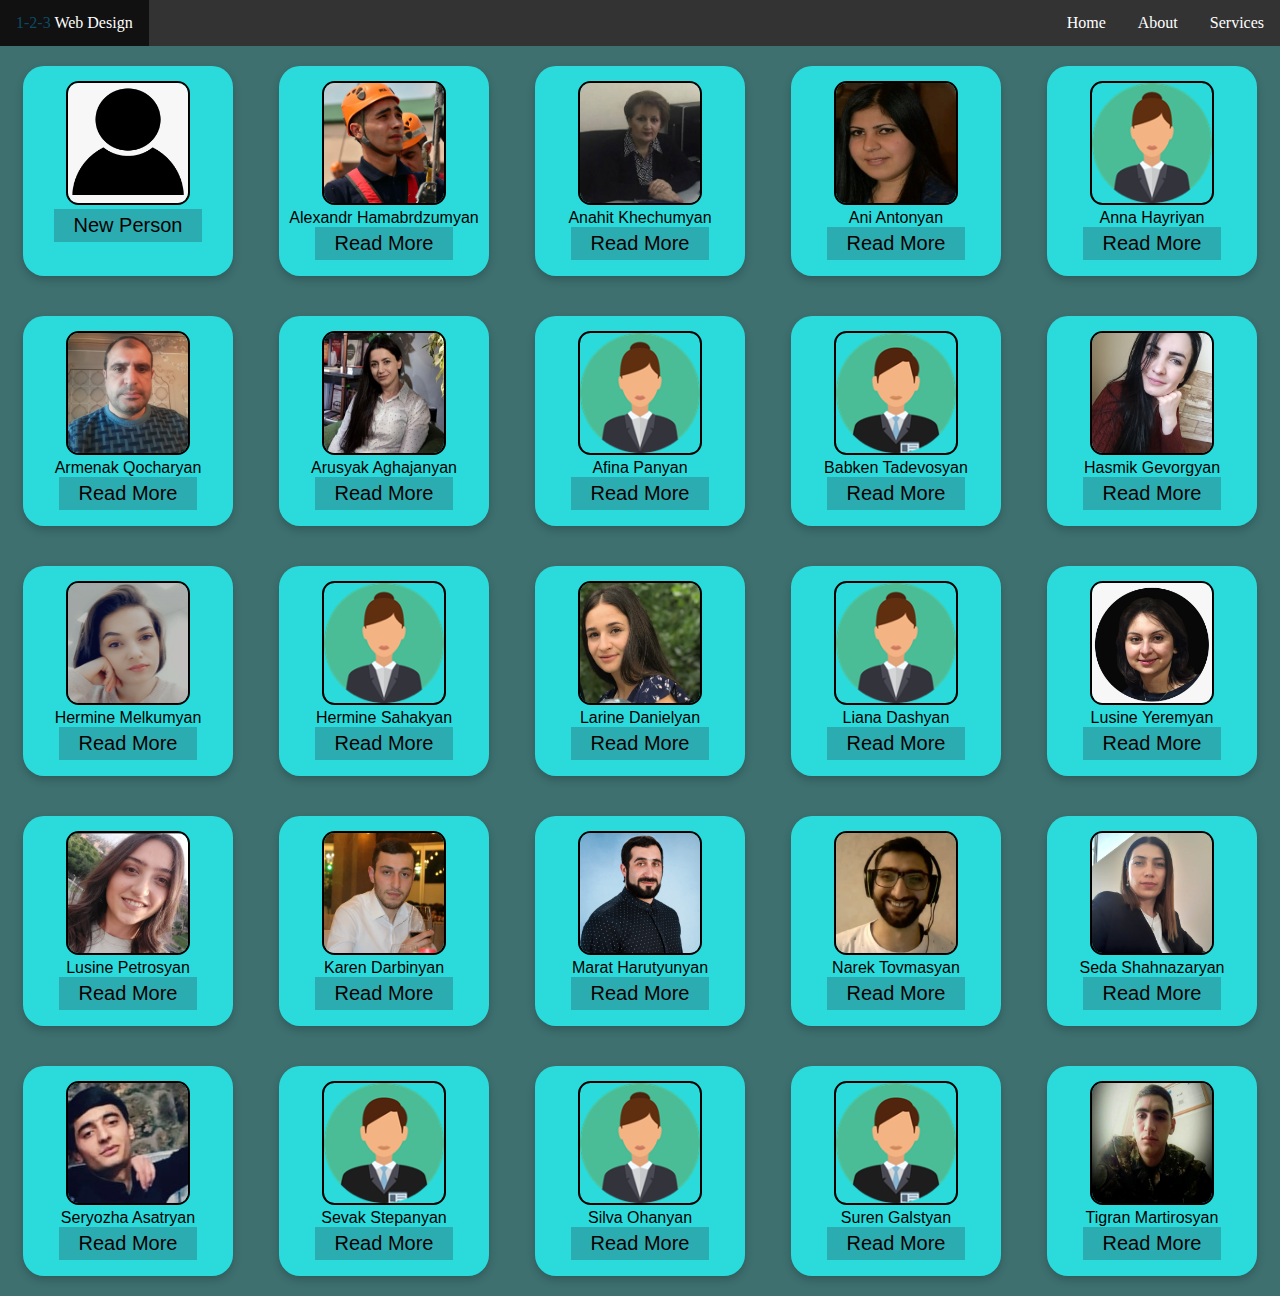
<file: index.html>
<!DOCTYPE html>
<html lang="en">

<head>
  <meta charset="UTF-8" />
  <meta http-equiv="X-UA-Compatible" content="IE=edge"/>
  <meta name="viewport" content="width=device-width, initial-scale=1.0" />
  <title>CV</title>
  <link rel="stylesheet" href="./style.css" />
</head>

<body>
  <div class="container1">
    <header>
      <ul>
        <li class="left">
          <a href="index.html">
            <span class="num">1-2-3</span> <span> Web Design</span></a>
        </li>
        <li class="right"><a href="./service.html">Services</a></li>
        <li class="right"><a href="./about.html">About</a></li>
        <li class="right"><a href="index.html">Home</a></li>
      </ul>
    </header>
    </div>
    <div class="contentWrapper">
    <div id="cv-list" class="container">
      <!-- content from JS: list() -->
    </div>
    <div id="cv-page" class="box hidden">
      <div class="wrapper cvWrapper">
        <div class="header">
        <div class="headImg">
          <div class="personName"></div>
            <div class="lastName"></div>
            <div class="firstName"> </div>
            <div class="contact">
              <p class="phone"><label for="">Phone:</label><span></span></p>
              <p class="email"><label for="">Email:</label><span></span></p>
            </div>
          </div>
          <div class ="personImg" >
          <img class = "imgImage" src="/img/newUser.jpg">
        </div>
      </div>
        <div class="infoBox">
          <div class="info">
            <div class="info">
              <h3 class="infoHeader eduinfo">Education</h3>
              <div class="infoText" id="education1">
                <div class="infoSubHeader">
                  <p class="subHeader educationName"></p>
                  <p class="infoDate"></p>
                </div>
              </div>
            </div>
            <div class="info">
              <h3 class="infoHeader workinfo">Work Experience</h3>
              <div class="infoText">
                <div class="infoSubHeader">
                  <p class="subHeader companyName"></p>
                  <p class="infoDate"></p>
                </div>
                <div class="infoSubText">
                  <p class=""></p>
                </div>
              </div>
              <div class="infoText">
                <div class="infoSubHeader">
                  <p class="subHeader"></p>
                  <p class="infoDate"></p>
                </div>
                <div class="infoSubText ">
                  <p class=""></p>
                </div>
              </div>
            </div>
          </div>
        </div>
      </div>
    </div>
    <div  id="add-new" class="add-new hidden">
      <div class="text">
        <h2>Please enter your details</h2>
      </div>
      <div class="forma">
      <form class="new-member">
        <label for="name-field">First Name</label>
        <input type="text" id="name-field" placeholder="" name="firstName" />
        <label for="lastName-field">Last Name</label>
        <input type="text" id="lastName-field" placeholder="" name="lastName" />
        <label for="phone-field">Phone</label>
        <input type="text" name="phone" id="phone-field">
        <label for="email-field">Email</label>
        <input type="email" id="email-field" name="email">
        <label for="education-field">Education</label>
        <input type="text" name="education" id="education-field">
        <label for="work-field">Work Experience</label>
        <input type="text" name="workExperience" id="work-field">        
        <input type="submit" value="submit" id="submit-button"/>
      </form>
    </div>
    </div>
  </div>
    <script type="module" src="./script.js"></script>
</body>
</html>
</file>
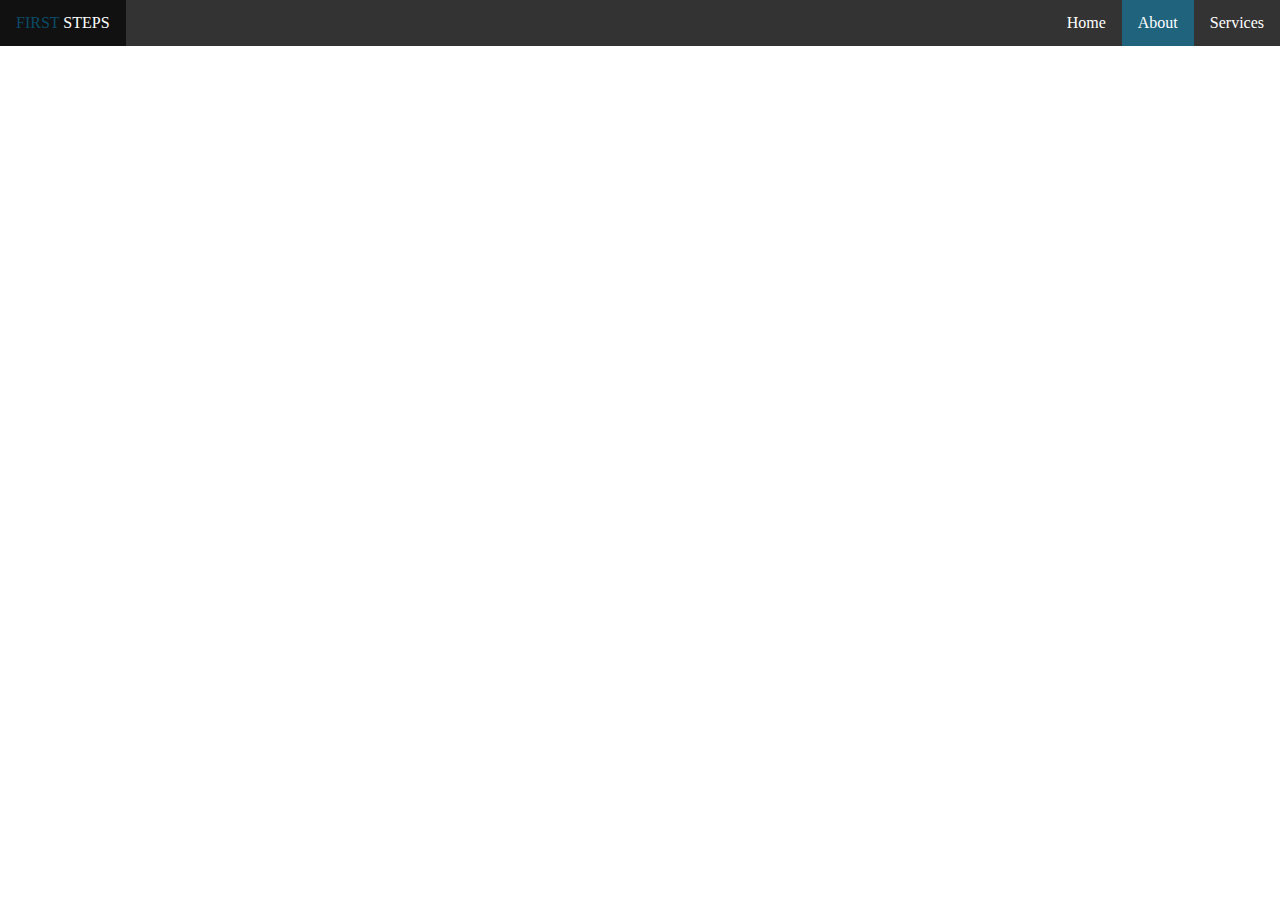
<file: about.html>
<!DOCTYPE html>
<html lang="en">
<head>
    <meta charset="UTF-8">
    <meta http-equiv="X-UA-Compatible" content="IE=edge">
    <meta name="viewport" content="width=device-width, initial-scale=1.0">
    <link rel="stylesheet" href="./style.css">
    <title>About</title>
    
</head>
<body>
    <div class="container1">
        <header> 
          
          <ul>
            <li class="left">
              <a href="./index.html">
                <span class="num">FIRST</span> <span> STEPS</span></a
              >
            </li>
            
            <li class="right"><a href="./service.html">Services</a></li>
            <li class="right">
              <a class="active" href="./about.html">About</a>
            </li>
            <li class="right"><a href="./home.html">Home</a></li>
          </ul>
        </header>
  
        
        </div>
      </div>
      <div class="about hidden">
        <div class="aboutContainer">
            <h1 class="aboutHeader">Ինքնակենսագրականների դիտարկման կայք</h1>
            <div class="aboutTextBlock">
                <div class="aboutText">
                    Կայքը իրենից ներկայացնում է կազմակերպության կադրերի բազայում հավաքագրված տվյալների դիտարկման Web էջ, որը հնարավորություն է տալիս արագ դիտարկել առկա կադրերի ինքնակենսագրականները։
                    <br>
                    <br>
                    <h2 class="aboutSubHeader">Single-Page վեբ հավելվածի ստեղծման նկարագրություն</h2>
                    Կայքի ստեղծման համար օգտագործվել է <span class="textSpan">HTML, CSS, JavaScript </span>բազային գիտելիքներ։ HTML-ի մեջ օգտագործվել է հիմնականում <span class="textSpan">div</span>> թեգը։ Ունենք <span class="textSpan">հeader</span>,
                    որի վրա՝ մեր կայքում տեղաշարժվելու համար, օգտագործել ենք <span class="textSpan">a</span> թեգը, օգտվել ենք <span class="textSpan">img</span> թեգից, ինչպես նաև <span class="textSpan">input</span>-ի գաղափար ենք օգտագործել՝ մեր օգտատիրոջը
                    հետագայում հասանելիություն տալու համար։ CSS-ի մասով առաջնային խնդիրը լուծել ենք <span class="textSpan">Grid styl</span>-ի միջոցով՝ ստեղծելով մեր ինքնակենսագրականների կաղապարը, մնացած ոչ պակաս կարևոր գործիքներով փորձել ենք մեր կայքին
                    տալ գեղեցիկ արտաքին տեսք։ JavaScript-ի միջոցով մեր կայքին տվել ենք ճկունություն, նրա աշխատանքը ավելի մանրամասն կներկայացնեմ կայքի բեռնվելուց հետո կատարվող գործողություններում։ Կայքի էջը բեռնվելուց բացվում է կադրերի ցանկի նախադիտարկման
                    էջը։ Ստեղծված են person object-ներ։ Օբյեկտը ունի անձնական տվյալների համար համապատասխան property-ները, որոնք պահված են զանգվածում։ Սկզբնական էջում person-ների ցուցակը կազմակերպվում է ցիկլով, որի համար օգտագործվել է զանգվածի
                    <span class="textSpan">forEach</span> մեթոդը։ Յուրաքանչյուր բլոկին click անելիս էջի urlը փոխվում է window.location.hash-ով (օրինակ, <span class="textSpan">/#home?id=1</span>, որտեղ id-ն person id-ն է, ում անձնական էջը ցանկանում
                    ենք տեսնել) Յուրաքանչյուր User ունի իր առանձին ինքնակենսագարականի էջ, որը հիմնական էջի հետ բեռնվում է առանձին բլոկի մեջ, բայց տեսանելիության հատկության շնորհիվ չի երևում։ Այդ գործողությունը իրականացված է ինքնակենսագարականի բլոկի
                    <span class="textSpan">display</span> պարամետրով։
                    <span class="textSpan">Hashchange event</span> -ի օգնությամբ ստուգվում է <span class="textSpan">url</span> -ը, և url- ից կախված այդ նույն էջում ցույց է տրվում նախապես ստեղծած ինքնակենսագրականի բլոկը, փոխարենը թաքցվում է ամբողջ
                    person -ների gridը:
                    <span class="textSpan">DOM</span> -ի հրամանների օգնությամբ person օբյեկտի data-ն տեղադրվում է ինքնակենսագրականի բլոկի համապատասխան տեղերում:
                </div>
            </div>
        </div>
    </div>
    
</body>
</html>
</file>
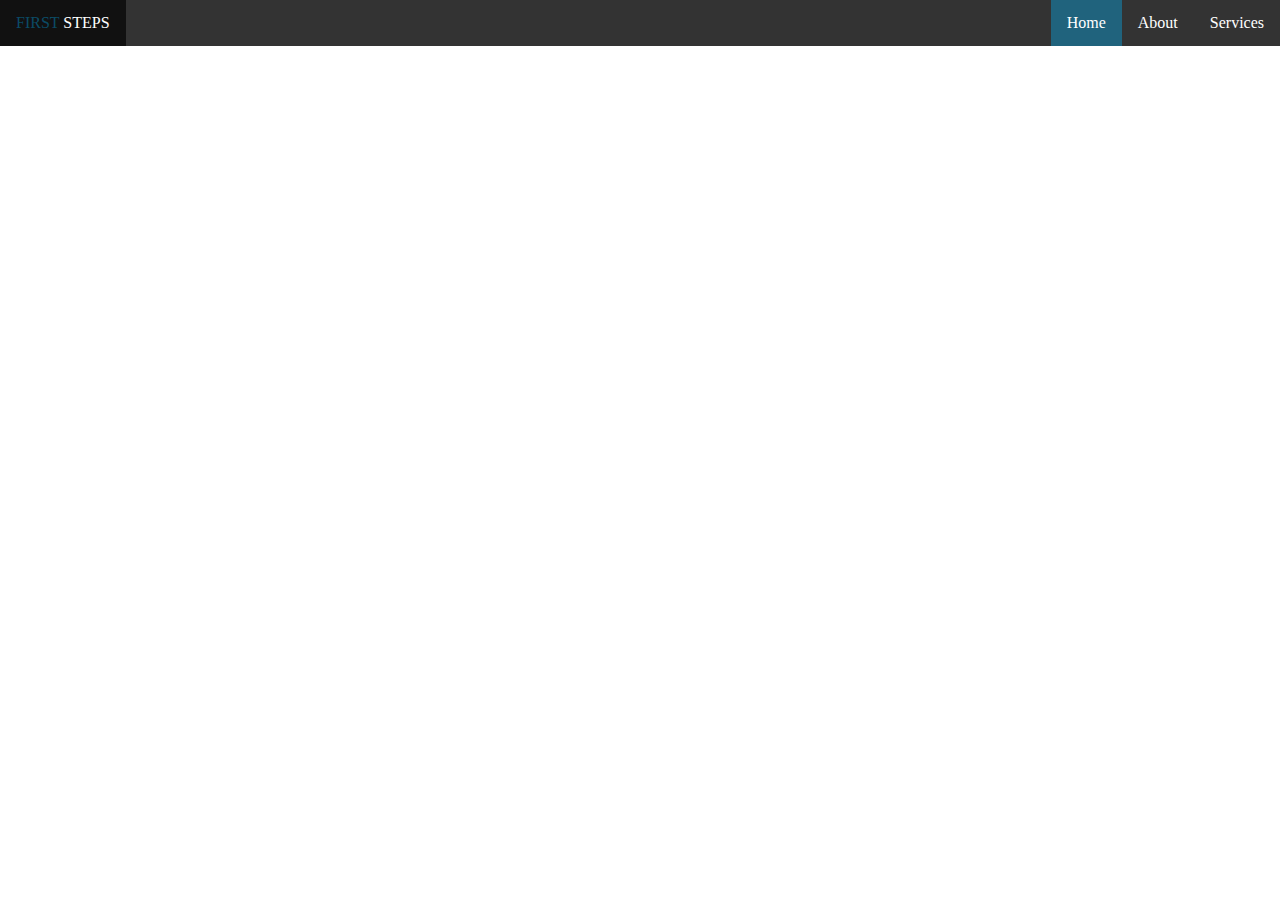
<file: home.html>
<!DOCTYPE html>
<html lang="en">
<head>
    <meta charset="UTF-8">
    <meta http-equiv="X-UA-Compatible" content="IE=edge">
    <meta name="viewport" content="width=device-width, initial-scale=1.0">
    <link rel="stylesheet" href="./style.css">
    <title>Home</title>
</head>
<body>
    <div class="container1">
        <header>
          <ul>
            <li class="left">
              <a href="./index.html">
                <span class="num">FIRST</span> <span> STEPS</span></a
              >
            </li>
            <li class="right"><a href="./service.html">Services</a></li>
            <li class="right"><a href="./about.html">About</a></li>
            <li class="right">
              <a class="active" href="./home.html">Home</a>
            </li>
          </ul>
          
        </header>
           
        </div>
      </div>
</body>
</html>
</file>
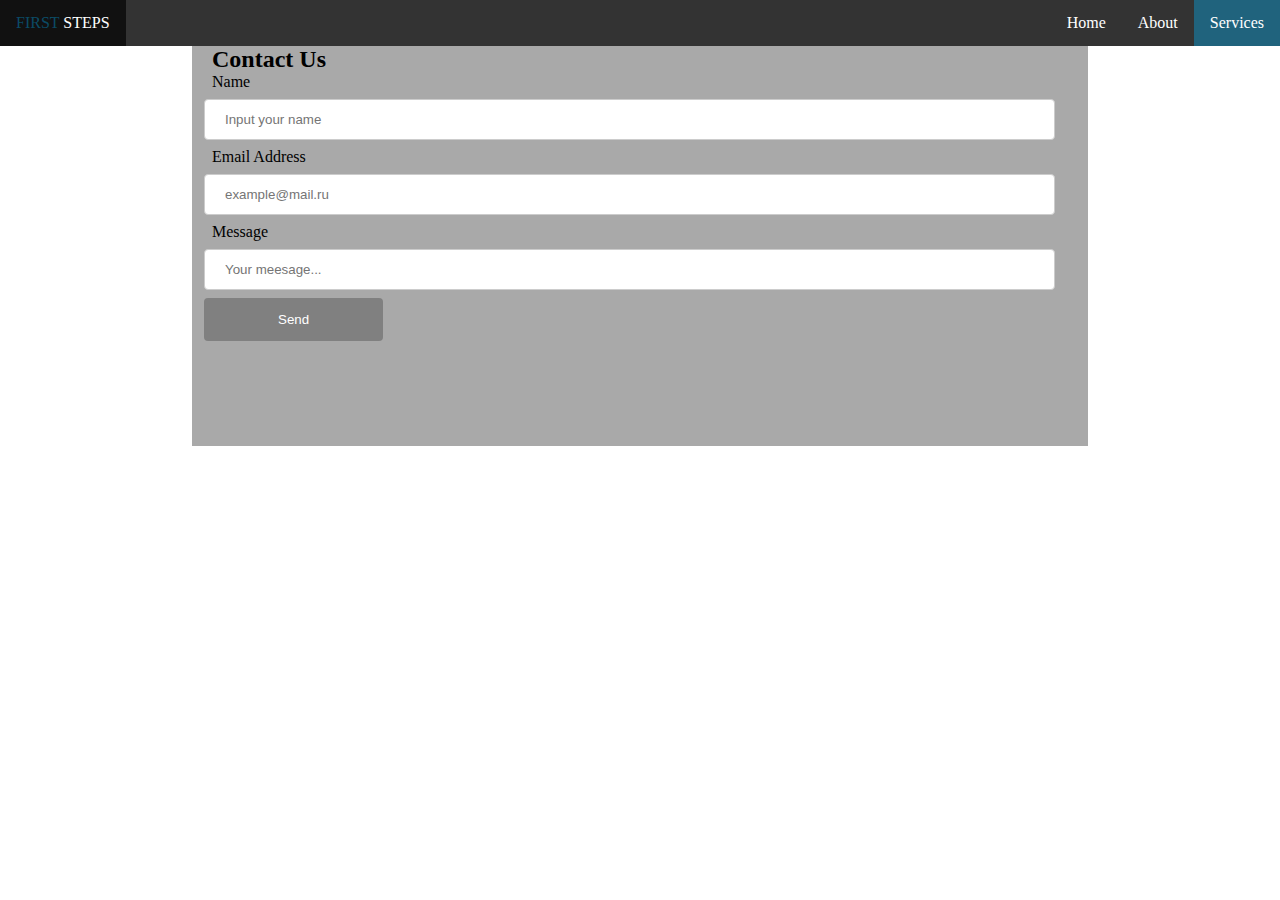
<file: service.html>
<!DOCTYPE html>
<html lang="en">
  <head>
    <meta charset="UTF-8" />
    <meta http-equiv="X-UA-Compatible" content="IE=edge" />
    <meta name="viewport" content="width=device-width, initial-scale=1.0" />
    <link rel="stylesheet" href="./style.css" />
    <title>Contact Us</title>
  </head>
  <body>
    <div class="container1">
      <header>
        <ul>
          <li class="left">
            <a href="./index.html">
              <span class="num">FIRST</span> <span>STEPS</span></a
            >
          </li>
          <li class="right">
            <a class="active" href="./service.html">Services</a>
          </li>
          <li class="right"><a href="./about.html">About</a></li>
          <li class="right"><a href="./home.html">Home</a></li>
        </ul>
      </header>
     

      <div class="card1">
        <div class="text">
          <h2>Contact Us</h2>
        </div>
        <div class="forma">
          <form action="">
            <label for="name">Name</label>
            <input
              type="text"
              name="firstname"
              id="name"
              placeholder="Input your name"
            />

            <label for="mail">Email Address</label>
            <input
              type="email"
              name="mail"
              id="mail"
              placeholder="example@mail.ru"
            />

            <label for="mess">Message</label>
            <input
              type="textarea"
              name="message"
              id="message"
              placeholder="Your meesage..."
            />

            <input type="submit" value="Send" />
          </form>
        </div>
      </div> 
    </div>
  </body>
</html>
</file>
<file: style.css>
*{  margin: 0;
	padding: 0;
	box-sizing: border-bo;
}

.num {
    color: rgba(0, 183, 255, 0.363);
}

ul {
  list-style-type: none;
  margin: 0;
  padding: 0;
  overflow: hidden;
  background-color: #333;
}
.left {
    float: left;
}

.right{
    float: right;
}

li a {
  display: block;
  color: white;
  text-align: center;
  padding: 14px 16px;
  text-decoration: none;
}

li a:hover:not(.active) {
  background-color: #111;
}

.active {
  background-color: rgba(0, 183, 255, 0.363);
}

@media screen and (max-width: 800px) {
    ul li
    {
     float: none;
   }
 }
.text {
  margin: 0 20px;
 
}

.card1{
  width: 70%;
  height: 400px;
  background-color: darkgray;
  align-items: center;
  margin: 0 auto;
}
.forma input {
  width: 95%;
  padding: 12px 20px;
  margin: 8px 12px;
  display: block;
  border: 1px solid #ccc;
  border-radius: 4px;
  box-sizing: border-box;
}
.forma label {
  margin: 0 20px;
}

.forma input[type="submit"] {
  width: 20%;
  background-color: gray;
  color: white;
  padding: 14px 20px;
  border: none;
  border-radius: 4px;
  cursor: pointer;
}

input[type="submit"]:hover {
  background-color: rgb(0, 0, 0);
}

.wrapper>.hidden {  
  display: none;
}

.wrapper {
  width: 800px;
  margin: auto;
}
.cvWrapper{
  border: 1px solid grey;
  margin: auto;
}

.contact{
  margin-top: 20px;
}
.personImg {
  grid-column-start: 3;
}
.personImg > img{
  width: 150px;
  height: 150px;
  border-radius: 100px;
}
.personName{
  padding-left: 25px;
  color: #b1afaf;
  font-family: monospace;
}
.infoBox{
  display: grid;
  grid-template-columns: repeat(2, 1fr);
  
}
.info{
  display: grid;
  color: #3e3d3d;
  font-family: monospace;
  padding-left: 50px;
  border-bottom: inset;
  padding: 20px;
}
.infoText{
  margin: 1px;
  font-weight: 700;
  display: grid;
  grid-template-columns: 300px 300px;
}

.infoSubHeader{
  font: small-caption;
}

.infoHeader{
  font-weight: 700;
  color: brown;
}
.subHeader{
  font-weight: 700;
  font-family: inherit;
}
.infoSubText{
  font-style: italic;
}
.header {
  display: flex;
  justify-content: space-between;
  align-items: center;
  margin-bottom: 20px;
  padding: 0px 50px 0px 50px;
  background-color: #4d9099;
  border-bottom: #32a0c2;
  border-style: double;
}

.container {
    display: flex;
    flex-wrap: wrap;
    /* width: 1440px; */
    justify-content: space-around; 
    background-color: rgb(62, 112, 112); 
    

}
.card { 
  box-shadow: 0 4px 8px 0 rgba(0, 0, 0, 0.2);
  width: 200px;
  height: 200px;
  margin: auto;
  text-align: center;
  font-family: arial;
  padding: 5px;
  margin: 20px;
  background-color: rgb(43, 219, 219);
  border-radius: 10%;
}

.card img {
  width: 60%;
  height: 60%;
  border: 2px solid black;
  border-radius: 10%;
  margin-top: 10px;
}

a button  {
  
  background-color: #2bacb1;
  border:none;
  color: rgb(8, 1, 1);
  padding: 5px 20px;
  text-align: center;
  font-size: 20px;
  transition: 0.3s;
  display: inline-block;
  text-decoration: none;
  cursor: pointer;
}


.btn :hover {
  background-color: #0181f8;
}

.hidden {
  display:none;
}
.about {
  padding: 50px;
}

.textSpan {
  color: #0d1eda;
}
.firstName{
  color: black;
}
.phone{
  color: black;
}
.email{
  color: black;
}
</file>
